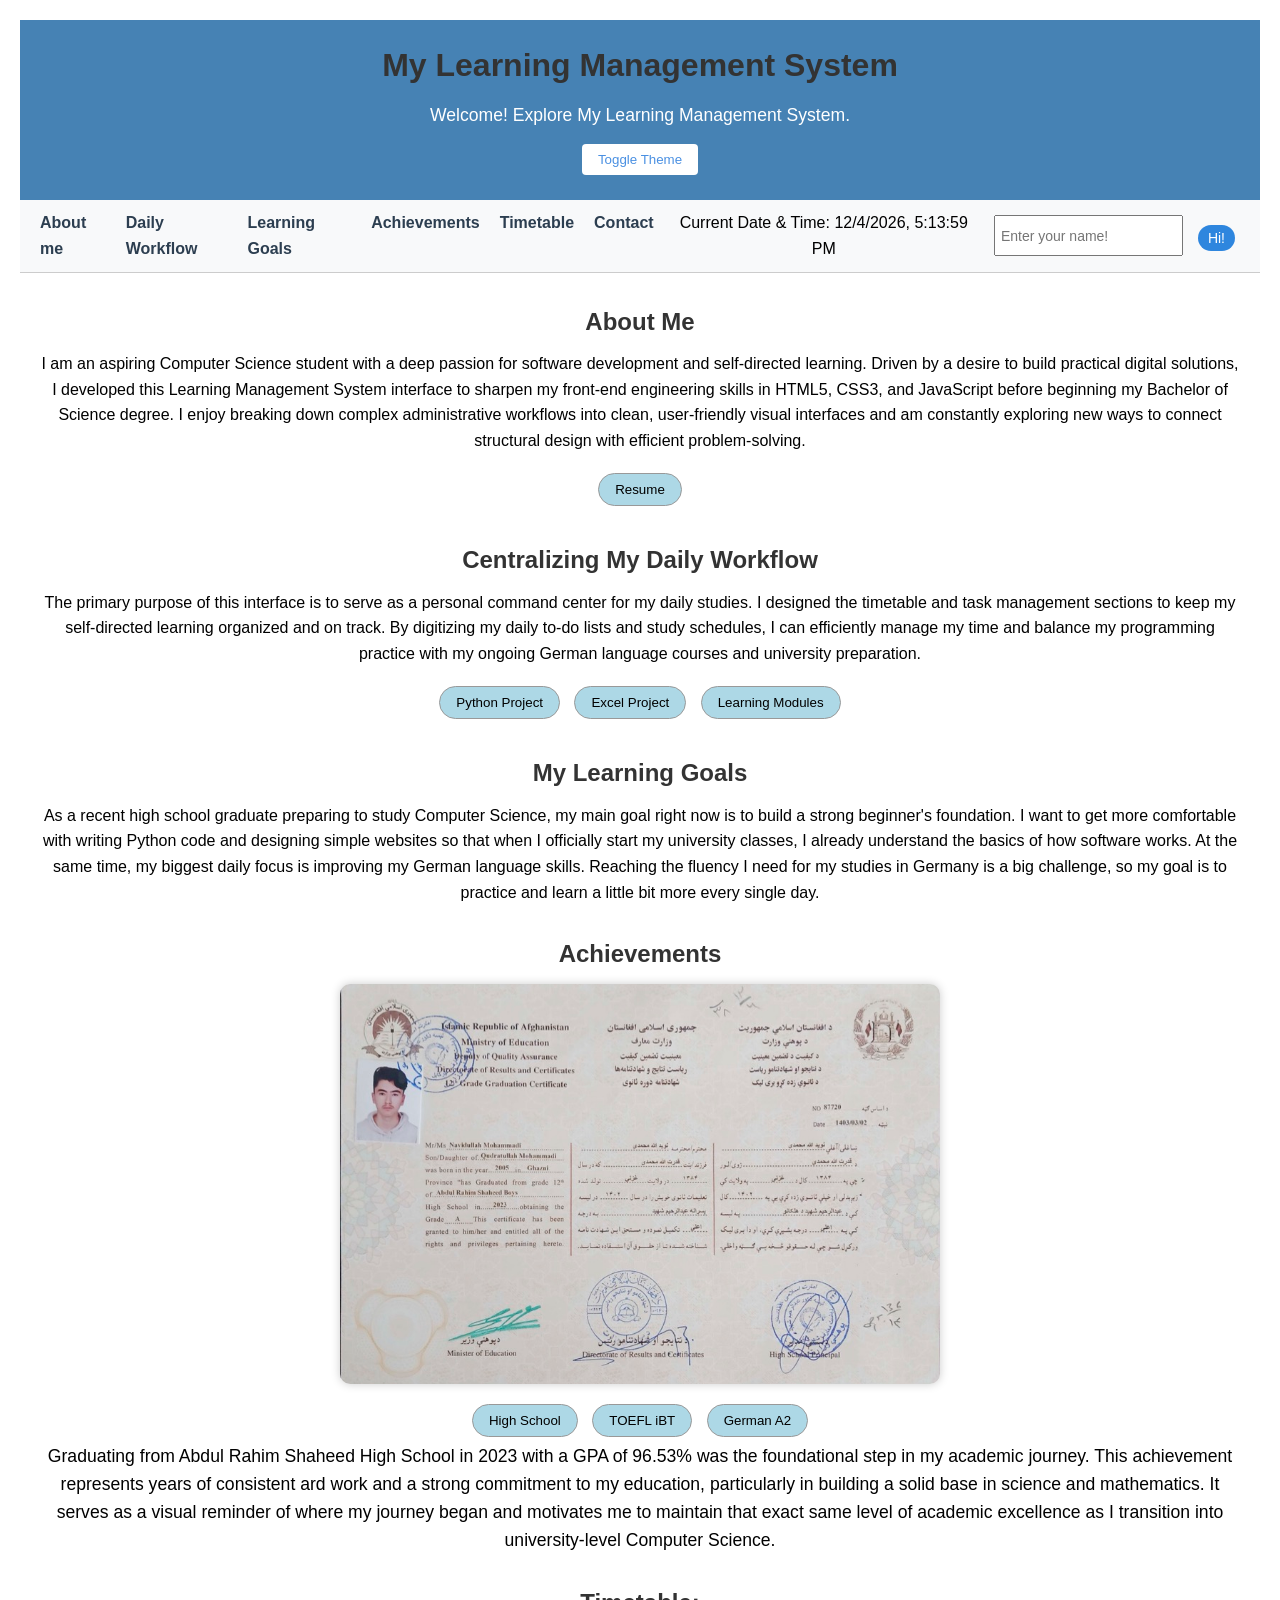
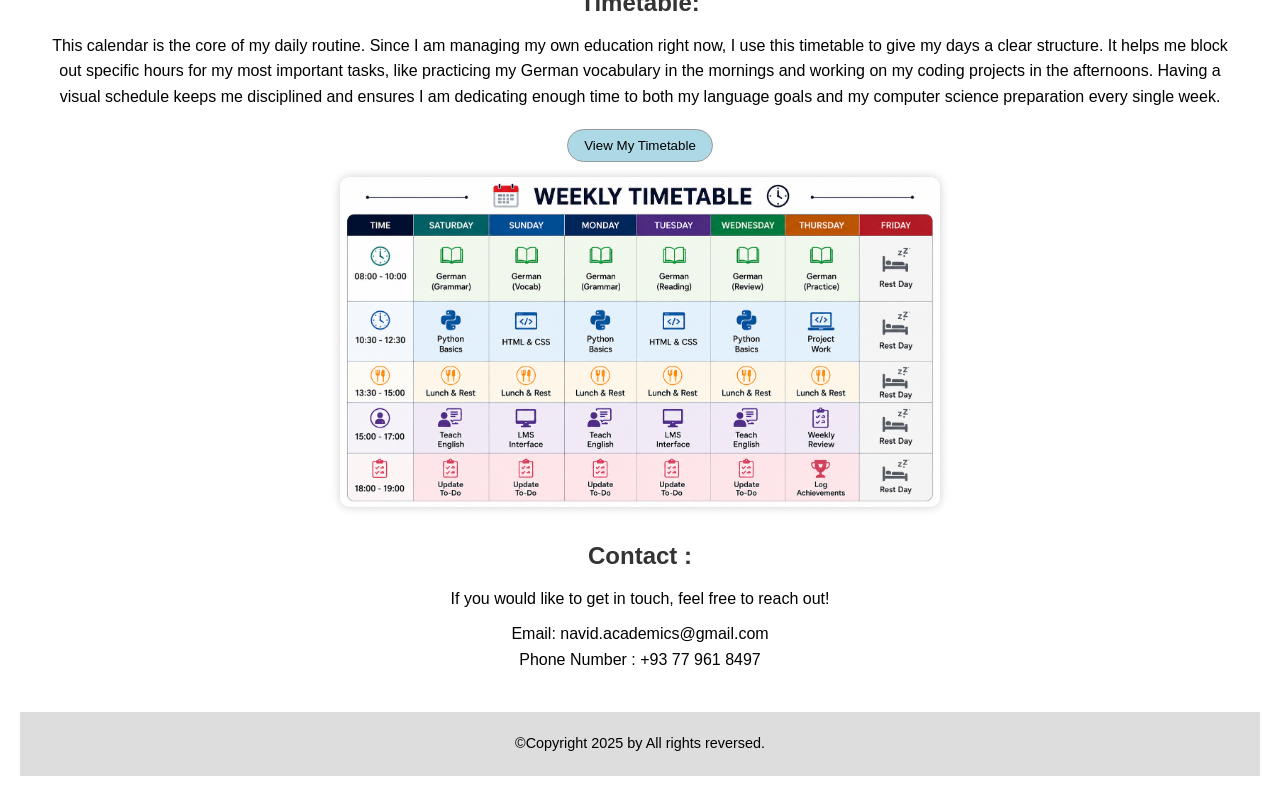
<file: index.html>
<html data-theme="light">
    <head>    
        <meta charset="utf-8">
        <!-- title of the page -->    
        <title>	My Learning Management System </title> 

        <!-- Link an external CSS file -->
        <link rel="stylesheet" href="style.css"> 
 
    </head>  
    <body>    
        <header> 
            <h1 id="welcome"> My Learning Management System </h1> 
            <p>Welcome! Explore My Learning Management System.</p>   
            <button onclick="toggleTheme()">Toggle Theme</button>
        </header>    
        <nav>
            <div class="nav-container">
                <ul>
                    <li><a href="#">About me</a></li>        
                    <li><a href="#experience">Daily Workflow</a></li>     
                    <li><a href="#goals">Learning Goals</a></li> 
                    <li><a href="#gallery">Achievements</a></li>
                    <li><a href="#timetable">Timetable</a></li>
                    <li><a href="#contact">Contact</a></li>          
                </ul>
                <p style="color: black;"id="datetime"></p>
                <form onsubmit="printusername(event)">
                    <input type="text" id="user_name_input" placeholder="Enter your name!">
                    <button type="submit">Hi!</button>      
                </form>
            </div>
        </nav>    

        <main> 

            <section id="about">
                <h2>About Me</h2>
                <p>
                    I am an aspiring Computer Science student with a deep passion for software development
                    and self-directed learning. Driven by a desire to build practical digital solutions, 
                    I developed this Learning Management System interface to sharpen my front-end engineering 
                    skills in HTML5, CSS3, and JavaScript before beginning my Bachelor of Science degree.
                     I enjoy breaking down complex administrative workflows into clean, user-friendly 
                     visual interfaces and am constantly exploring new ways to connect structural design 
                     with efficient problem-solving.
                </p>
                <div class="goals-btn">
                    <button onclick="location.href='cv.html'">Resume</button>
                </div>
                
            </section>

            <section id="experience">
                <h2>Centralizing My Daily Workflow</h2>
                <p>
                    The primary purpose of this interface is to serve as a personal command 
                    center for my daily studies. I designed the timetable and task management 
                    sections to keep my self-directed learning organized and on track. By 
                    digitizing my daily to-do lists and study schedules, I can efficiently 
                    manage my time and balance my programming practice with my ongoing German 
                    language courses and university preparation.
                </p>

                <div class="goals-btn">
                    <button onclick="location.href='pythonProject.html'">Python Project</button>
                    <button onclick="location.href='ExcelProject.html'">Excel Project</button>
                    <button onclick="location.href='module.html'">Learning Modules</button>
                </div>

            </section>
            
            <section id="goals">
                <h2>My Learning Goals </h2>
                <p>
                    As a recent high school graduate preparing to study Computer Science, 
                    my main goal right now is to build a strong beginner's foundation.
                     I want to get more comfortable with writing Python code and designing
                      simple websites so that when I officially start my university classes,
                       I already understand the basics of how software works. At the same time, 
                       my biggest daily focus is improving my German language skills. Reaching 
                       the fluency I need for my studies in Germany is a big challenge, 
                       so my goal is to practice and learn a little bit more every single day.
                </p>
            </section>

            <section id="gallery">

                <h2> Achievements </h2>

                <div id="image_holder">
                    <img class="gallery-img active" src="image1.jpg" alt="Photos of the University of South Australia" />
                    <img class="gallery-img" src="image2.jpg" alt=" photo of university library  " />
                    <img class="gallery-img"  src="image3.jpg" alt="photo of university labs " />
                </div>

                <div id="icon_holder">
                    <button onclick="showGallery(0)">High School</button>
                    <button onclick="showGallery(1)">TOEFL iBT</button>
                    <button onclick="showGallery(2)">German A2</button>
                </div>
                
                <div id="discription_holder">
                    <p class="gallery-desc active">
                        Graduating from Abdul Rahim Shaheed High School in 2023 with a GPA of 96.53% was the 
                        foundational step in my academic journey. This achievement represents years of consistent 
                        ard work and a strong commitment to my education, particularly in building a solid base 
                        in science and mathematics. It serves as a visual reminder of where my journey began and 
                        motivates me to maintain that exact same level of academic excellence as I transition into 
                        university-level Computer Science.
                    </p>
                    <p class="gallery-desc">
                        Achieving a score of 97 on the TOEFL iBT in 2024 was a major personal and academic milestone. 
                        This certificate proves my ability to independently master complex subjects and effectively 
                        communicate in an international academic environment. Reaching an advanced English level has 
                        not only allowed me to confidently access global programming resources and self-teach technical 
                        skills, but it also fully prepares me for the international tech community I will be joining in Germany.
                    </p>
                    <p class="gallery-desc">
                        Earning my German A2 certification represents my ongoing dedication to integrating into the German 
                        educational system. Because mastering the language is the most critical step before beginning my 
                        preparatory year, this certificate stands as proof of my daily discipline and steady progress. 
                        It marks my transition from a complete beginner to someone who can navigate foundational 
                        communication, serving as the perfect stepping stone toward the advanced fluency required 
                        for my future university studies. 
                    </p>
                </div>

            </section>

            <section id ="timetable">
                <h2>Timetable: </h2>
                <p>
                    This calendar is the core of my daily routine. Since I am managing my own 
                    education right now, I use this timetable to give my days a clear structure. 
                    It helps me block out specific hours for my most important tasks, like practicing 
                    my German vocabulary in the mornings and working on my coding projects in the afternoons. 
                    Having a visual schedule keeps me disciplined and ensures I am dedicating enough time 
                    to both my language goals and my computer science preparation every single week.
                </p>
                <div class="timetable-btn">
                    <button onclick="location.href='timetable.html'">View My Timetable</button>
                </div>
                <img src="image0.jpg" alt="Timetable"/>
            </section>

            <section id="contact">
                <h2>Contact :</h2>
                    <p>If you would like to get in touch, feel free to reach out!</p>
                    <ul>
                        <li>Email: navid.academics@gmail.com</li>
                        <li>Phone Number : +93 77 961 8497</li>
                    </ul>
            </section>

            <footer>   <p>©Copyright 2025 by <inset your="Rahmatullah" name="Rahmatullah"> All rights reversed.</inset></p>    </footer>  

         </main>

         <script src="script.js"></script>
    </body>
</html>
</file>
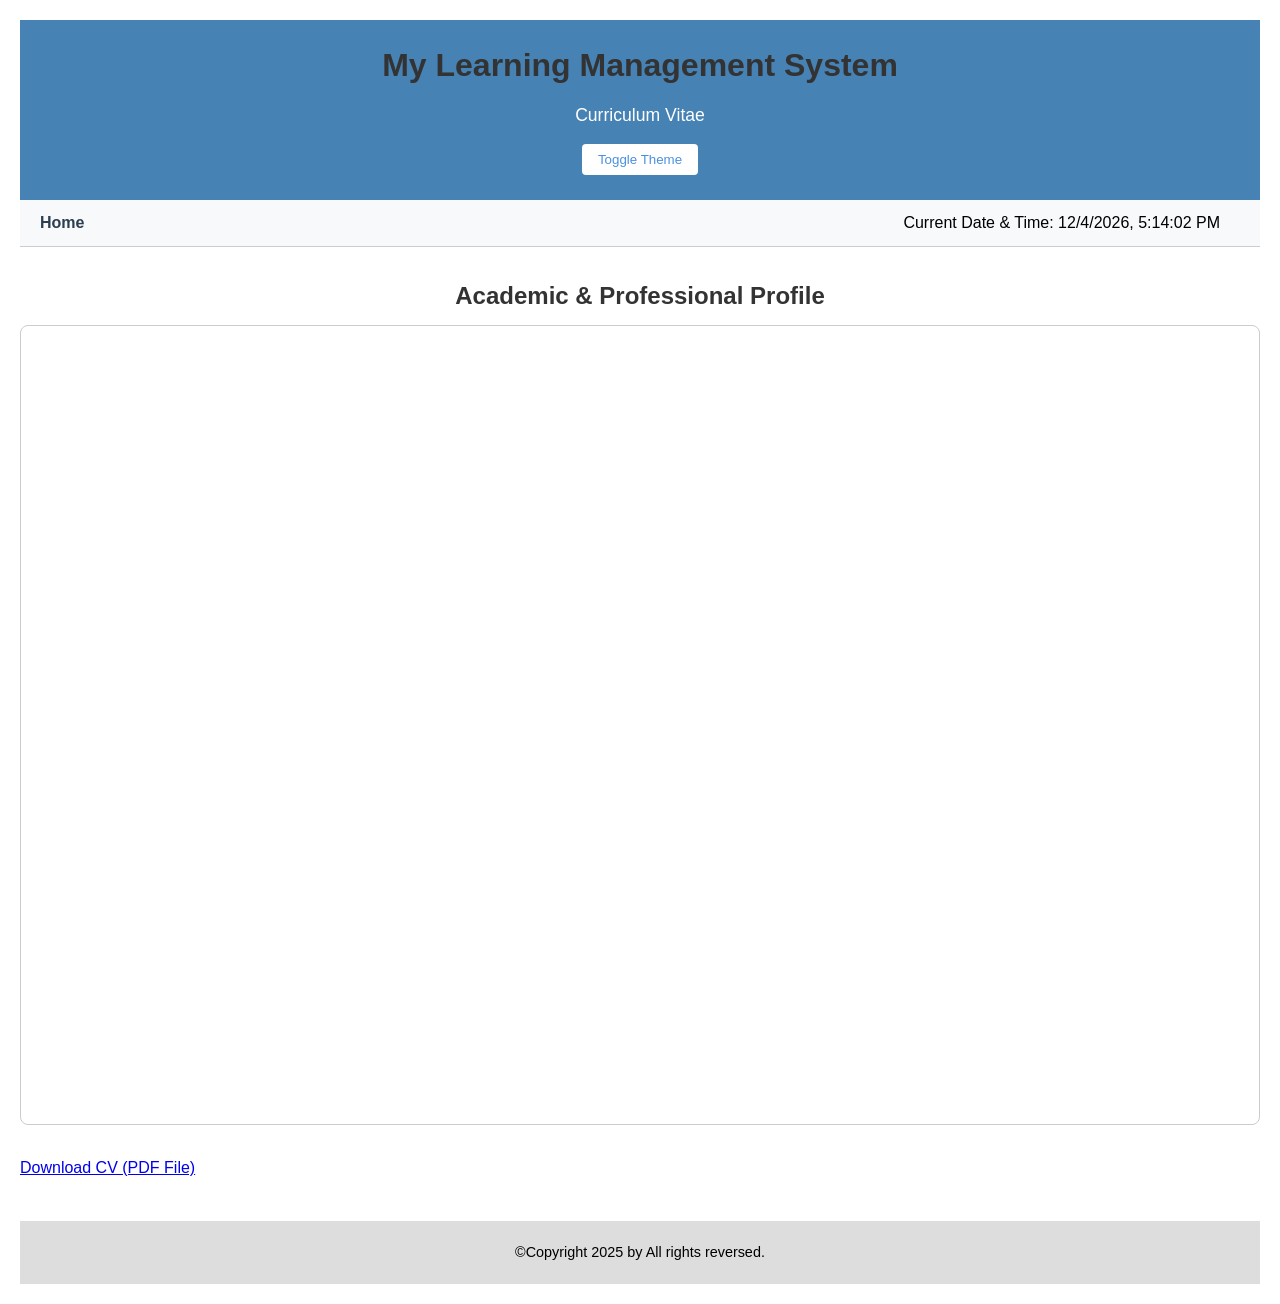
<file: cv.html>
<html data-theme="light">
    <head>    
        <meta charset="utf-8">
        <!-- title of the page -->    
        <title>	My Learning Management System </title> 

        <!-- Link an external CSS file -->
        <link rel="stylesheet" href="style.css"> 
 
    </head>  
    <body>    
        <header> 
            <h1 id="welcome"> My Learning Management System </h1> 
            <p> Curriculum Vitae </p>   
            <button onclick="toggleTheme()">Toggle Theme</button>
        </header>    
        <nav>
            <div class="nav-container">
                <ul>
                    <li><a href="index.html">Home</a></li>        
                             
                </ul>
                <p style="color: black;"id="datetime"></p>
                
            </div>
        </nav>    

        <main>
            <section class="cv-section">
                <h2>Academic & Professional Profile</h2>
                
                <!-- The iframe embeds the PDF directly into the layout -->
                <iframe src="NavidullahMohammadi_CV.pdf" width="100%" height="800px" style="border: 1px solid #ccc; border-radius: 8px;">
                    <!-- Fallback text just in case their browser doesn't support PDFs -->
                    <p>Your browser does not support PDFs. 
                    <a href="NavidullahMohammadi_CV.pdf" download>Download the PDF</a>.
                    </p>
            </iframe>
            </section>
                <a href="NavidullahMohammadi_CV.pdf" download="NavidullahMohammadi_CV.pdf" class="btn-download">
                    Download CV (PDF File)
                </a>
            </section>

            <footer>   <p>©Copyright 2025 by All rights reversed.</inset></p>    </footer>  

        </main>

         <script src="script.js"></script>
    </body>
</html>
</file>
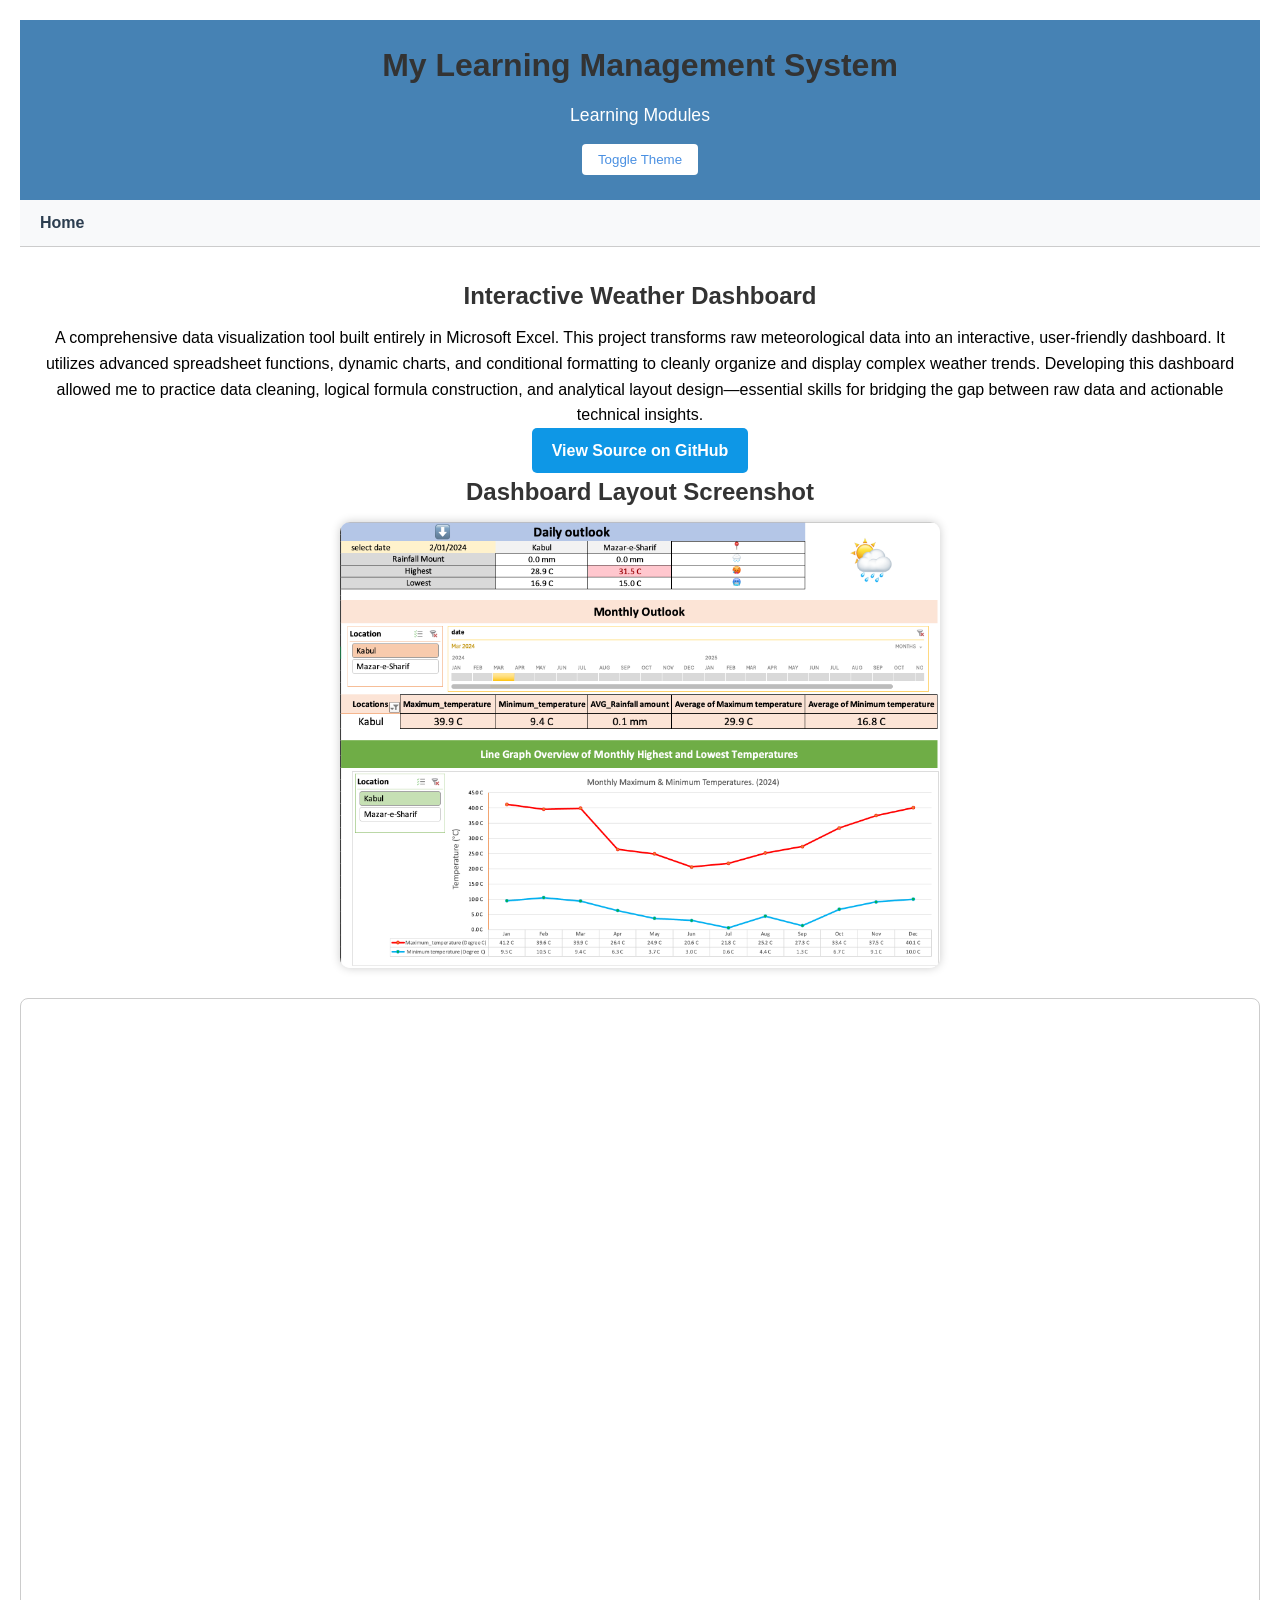
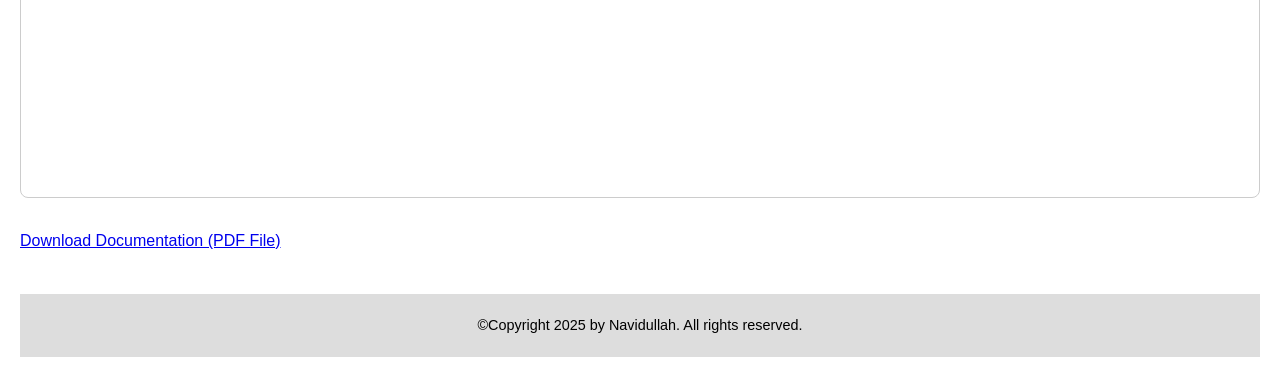
<file: ExcelProject.html>
<html data-theme="light">
    <head>    
        <meta charset="utf-8">
        <title> My Learning Management System </title> 

        <link rel="stylesheet" href="style.css"> 
 
    </head>  
    <body>    
        <header> 
            <h1 id="welcome"> My Learning Management System </h1> 
            <p>Learning Modules </p>   
            <button onclick="toggleTheme()">Toggle Theme</button>
        </header>    
        <nav>
            <div class="nav-container">
                <ul>
                    <li><a href="index.html">Home</a></li>        
                             
                </ul>
                <p style="color: black;"id="datetime"></p>
                
            </div>
        </nav>    

        <main>
            <section id="project">
    <h2>Interactive Weather Dashboard</h2>
    
    <div class="project-layout">
        <div class="project-details">
            <p id="password-hint">
                A comprehensive data visualization tool built entirely in Microsoft Excel. 
                This project transforms raw meteorological data into an interactive, 
                user-friendly dashboard. It utilizes advanced spreadsheet functions, 
                dynamic charts, and conditional formatting to cleanly organize and 
                display complex weather trends. Developing this dashboard allowed me 
                to practice data cleaning, logical formula construction, and analytical 
                layout design—essential skills for bridging the gap between raw data and 
                actionable technical insights.
            </p>
            
            <a href="https://github.com/Navid-pro/Interactive-Weather-Dashboard.git" target="_blank" class="btn-github">
                View Source on GitHub
            </a>
        </div>

        <div class="project-visual">
            <h2>Dashboard Layout Screenshot</h2>
            <img src="DashboarScreenshot.jpg" alt="Dashboard screenshot">
        </div>
        <section>
             <!-- The iframe embeds the PDF directly into the layout -->
                <iframe src="DashboardGuide.pdf" width="100%" height="800px" style="border: 1px solid #ccc; border-radius: 8px;">
                    <!-- Fallback text just in case their browser doesn't support PDFs -->
                    <p>Your browser does not support PDFs. 
                    <a href="DashboardGuide.pdf" download>Download the PDF</a>.
                    </p>
            </iframe>
            </section>
                <a href="DashboardGuide.pdf" download="DashboardGuide.pdf" class="btn-download">
                    Download Documentation (PDF File)
                </a>
        </section>
    </div>
</section>

            <footer>   
                <p>©Copyright 2025 by Navidullah. All rights reserved.</p>
</file>
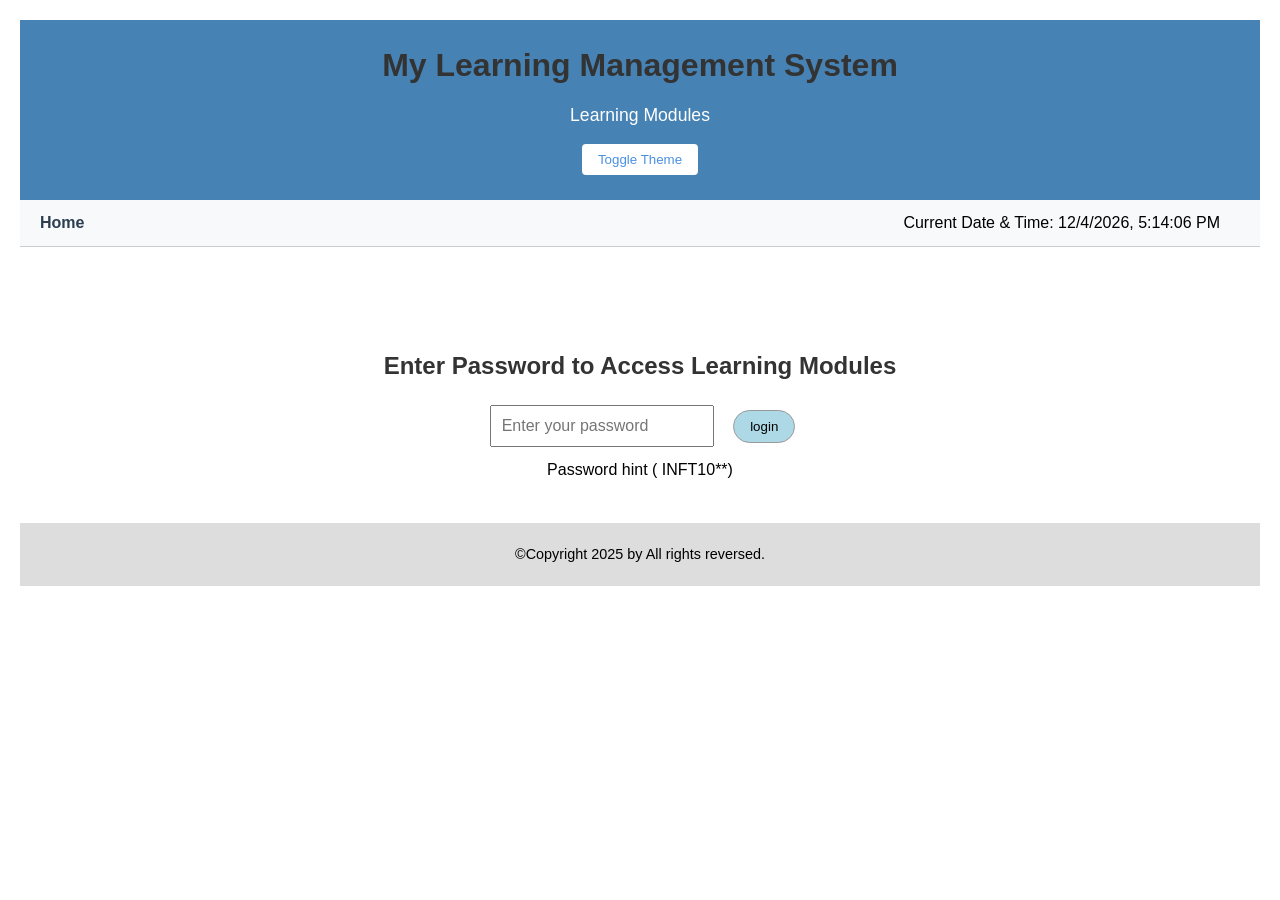
<file: module.html>
<html data-theme="light">
    <head>    
        <meta charset="utf-8">
        <!-- title of the page -->    
        <title>	My Learning Management System </title> 

        <!-- Link an external CSS file -->
        <link rel="stylesheet" href="style.css"> 
 
    </head>  
    <body>    
        <header> 
            <h1 id="welcome"> My Learning Management System </h1> 
            <p>Learning Modules </p>   
            <button onclick="toggleTheme()">Toggle Theme</button>
        </header>    
        <nav>
            <div class="nav-container">
                <ul>
                    <li><a href="index.html">Home</a></li>        
                             
                </ul>
                <p style="color: black;"id="datetime"></p>
                
            </div>
        </nav>    

        <main>
            <section id ="todo-list" style="display: none;">

                <h2> My Learning Modules </h2>
                <div id="userprompt">
                    <input type="text" id="taskInput" placeholder="Enter task and duration">
                </div> 
                <div id="taskbtn">
                    <button onclick="addTask()">Add</button>
                    <button onclick="">Save</button>
                    <button onclick="">Load</button>
                 </div>
                 <ul id="taskList"></ul> 

            </section>
            <section id="password">
                <h2>Enter Password to Access Learning Modules</h2>
                <input type="password" id="password-input" placeholder="Enter your password">
                <button onclick="checkpassword()">login</button>
                <p id="password-hint">Password hint ( INFT10**)</p>
            </section>
            <footer>   <p>©Copyright 2025 by <inset your="Rahmatullah" name="Rahmatullah"> All rights reversed.</inset></p>    </footer>  
        </main>

         <script src="script.js"></script>
    </body>
</html>
</file>
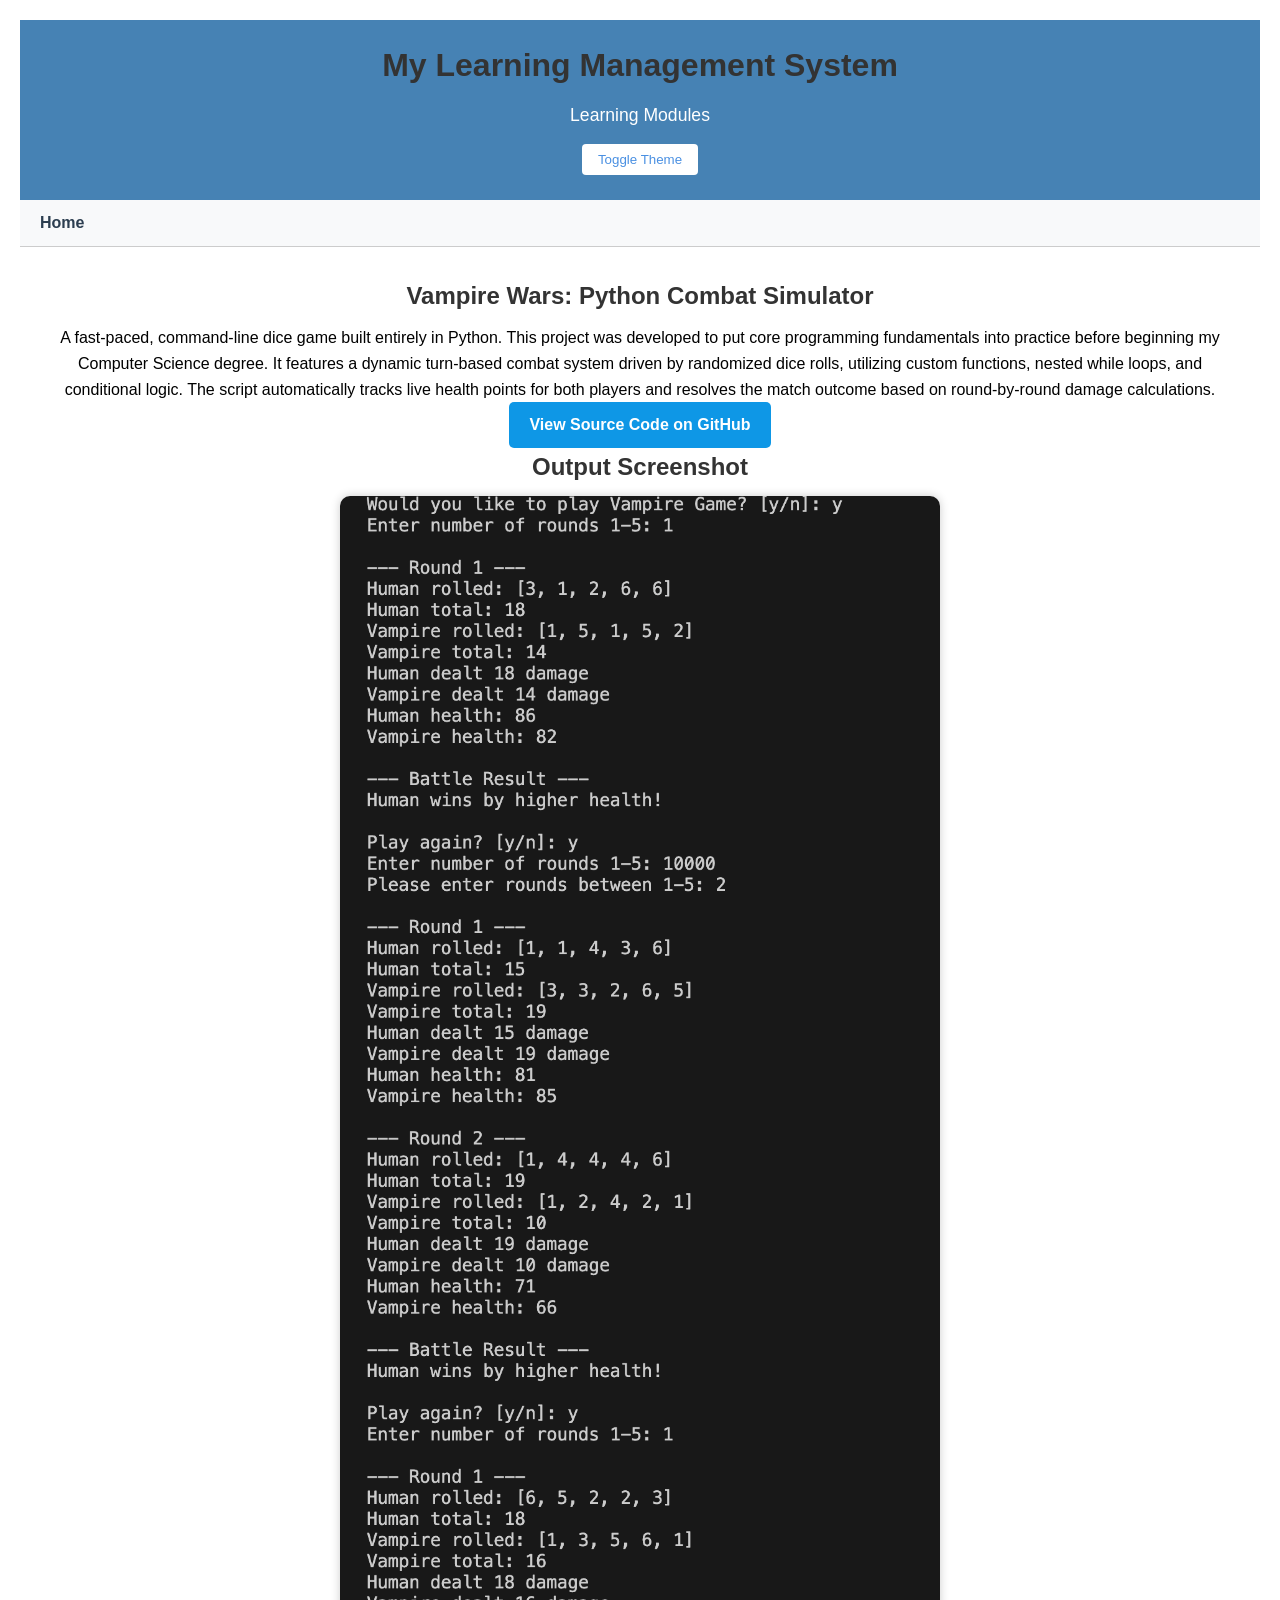
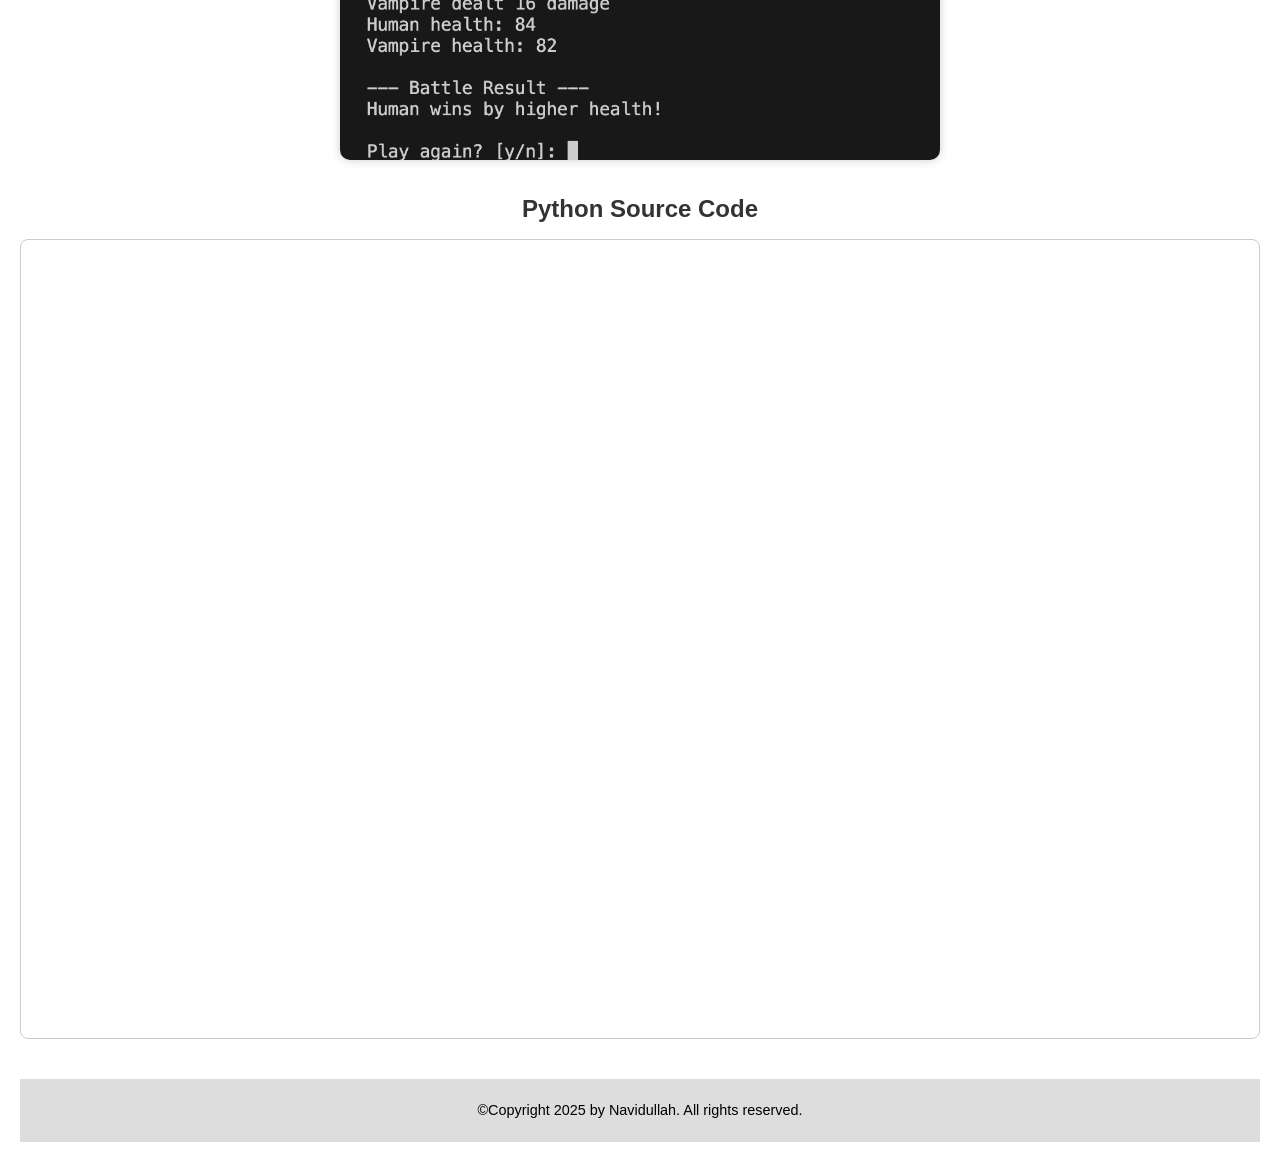
<file: pythonProject.html>
<html data-theme="light">
    <head>    
        <meta charset="utf-8">
        <title> My Learning Management System </title> 

        <link rel="stylesheet" href="style.css"> 
 
    </head>  
    <body>    
        <header> 
            <h1 id="welcome"> My Learning Management System </h1> 
            <p>Learning Modules </p>   
            <button onclick="toggleTheme()">Toggle Theme</button>
        </header>    
        <nav>
            <div class="nav-container">
                <ul>
                    <li><a href="index.html">Home</a></li>        
                             
                </ul>
                <p style="color: black;"id="datetime"></p>
                
            </div>
        </nav>    

        <main>
            <section id="project">
    <h2>Vampire Wars: Python Combat Simulator</h2>
    
    <div class="project-layout">
        <div class="project-details">
            <p id="password-hint">
                A fast-paced, command-line dice game built entirely in Python. 
                This project was developed to put core programming fundamentals into practice 
                before beginning my Computer Science degree. It features a dynamic turn-based 
                combat system driven by randomized dice rolls, utilizing custom functions, 
                nested while loops, and conditional logic. The script automatically tracks 
                live health points for both players and resolves the match outcome based on 
                round-by-round damage calculations.
            </p>
            
            <a href="https://github.com/Navid-pro/Vampire-Wars.git" target="_blank" class="btn-github">
                View Source Code on GitHub
            </a>
        </div>

        <div class="project-visual">
            <h2>Output Screenshot</h2>
            <img src="Screenshot.jpg" alt="Vampire Wars Gameplay Screenshot">
            <section class="cv-section">
                <h2>Python Source Code</h2>
                
                <!-- The iframe embeds the PDF directly into the layout -->
                <iframe src="pythonCode.pdf" width="100%" height="800px" style="border: 1px solid #ccc; border-radius: 8px;">
                    <!-- Fallback text just in case their browser doesn't support PDFs -->
                    <p>Your browser does not support PDFs. 
                    <a href="pythonCode.pdf" download>Download the PDF</a>.
                    </p>
            </iframe>
            </section>
        </div>
    </div>
</section>

            <footer>   
                <p>©Copyright 2025 by Navidullah. All rights reserved.</p>
</file>
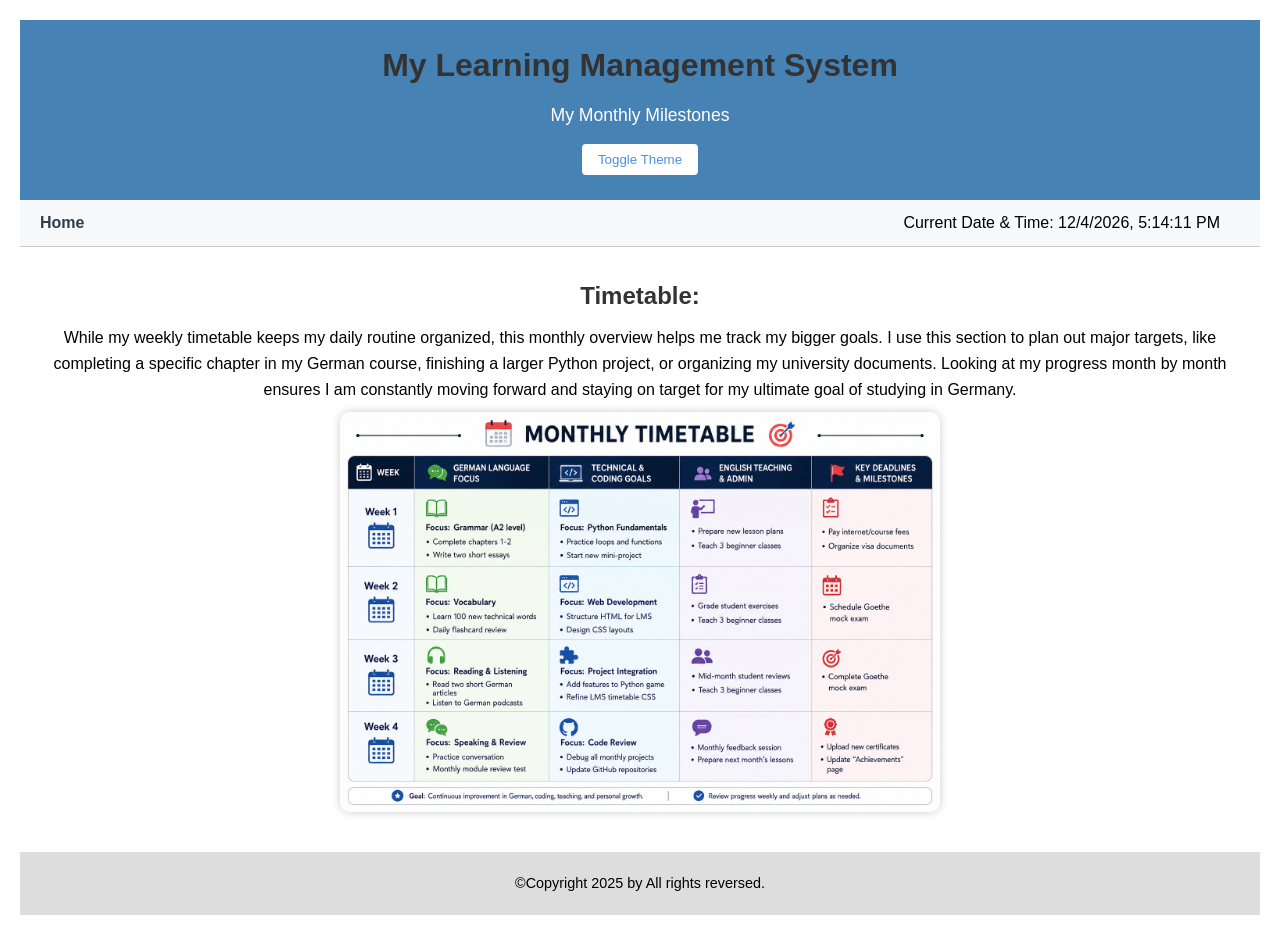
<file: timetable.html>
<html data-theme="light">
    <head>    
        <meta charset="utf-8">
        <!-- title of the page -->    
        <title>	My Learning Management System </title> 

        <!-- Link an external CSS file -->
        <link rel="stylesheet" href="style.css"> 
 
    </head>  
    <body>    
        <header> 
            <h1 id="welcome"> My Learning Management System </h1> 
            <p>My Monthly Milestones </p>   
            <button onclick="toggleTheme()">Toggle Theme</button>
        </header>    
        <nav>
            <div class="nav-container">
                <ul>
                    <li><a href="index.html">Home</a></li>        
                             
                </ul>
                <p style="color: black;"id="datetime"></p>
                
            </div>
        </nav>    

        <main>
            <section id ="timetable">
                <h2>Timetable: </h2>
                <p>
                    While my weekly timetable keeps my daily routine organized, 
                    this monthly overview helps me track my bigger goals. 
                    I use this section to plan out major targets, like completing a 
                    specific chapter in my German course, finishing a larger Python 
                    project, or organizing my university documents. Looking at my 
                    progress month by month ensures I am constantly moving forward 
                    and staying on target for my ultimate goal of studying in Germany.
                </p>
                <img src="Image4.jpg" alt="Timetable"/>
            </section>
            <footer>   <p>©Copyright 2025 by <inset your="Navidullah" name="Navidullah"> All rights reversed.</inset></p>    </footer>  
        </main>

         <script src="script.js"></script>
    </body>
</html>
</file>
<file: style.css>
:root {
  --primary-color: #4a90e2;
  --secondary-color: #50e3c2;
  --bg-color: #ffffff;
  --font-color: #000000;
  --heading-color: #333333;
}

[data-theme="dark"] {
  --primary-color: #0d6efd;
  --secondary-color: #6610f2;
  --bg-color: #121212;
  --font-color: #f0f0f0;
  --heading-color: #ffffff;
}



/* scroll smoothly when click on link in navagation menu */
html {
  scroll-behavior: smooth;
}

/* Basic Reset */
* {
  margin: 0;
  padding: 0;
  box-sizing: border-box;
}

body {
  font-family: Arial, sans-serif;
  background-color: var(--bg-color);
  color:var(--font-color);
  line-height: 1.6;
  padding: 20px;
}

h1, h2, h3 {
  color: var(--heading-color);
}

/* Header */
header {
  background-color: #4682b4; 
  color: white;
  text-align: center;
  padding: 20px;
}

header h1 {
  font-size: 2em;
}

header p {
  margin-top: 10px;
  font-size: 1.1em;
}

header button {
  margin-top: 15px;
  padding: 8px 16px;
  background-color: white;
  color: var(--primary-color);
  border:#00FFCC;
  border-radius: 4px;
  cursor: pointer;
}

/* Navigation Bar */
nav {
  background-color: #F8F9FA;
  border-bottom: 1px solid #ccc;
  padding: 10px 20px;
}

.nav-container {
  display: flex;
  justify-content: space-between;
  align-items: center;
}

nav ul {
  list-style: none;
  display: flex;
  gap: 20px;
  padding: 0;
  margin: 0;
}

nav li {
  display: inline;
}

nav a {
  text-decoration: none;
  color: #2c3e50;
  font-weight: bold;
}

/* Form */
nav form {
  display: flex;
  gap: 10px;
}

nav input[type="text"] {
  padding: 5px;
  font-size: 14px;
}

nav button {
  padding: 5px 10px;
  font-size: 14px;
  background-color: rgb(46, 134, 222);
  color: white;
  border: none;
  cursor: pointer;
}


/* Main Sections */
main section {
  margin: 30px 0;
}

h2 {
  color:var(--heading-color);
  margin-bottom: 10px;
  text-align: center;
}

p {
  text-align: center;
  margin-left: 20px;
  margin-right: 20px;
}

img{
  width: 600px;
  max-width: 600px;
  display: block;
  margin:10px auto auto;
  border-radius: 10px;
  box-shadow: 0 0 10px #ccc;
}

/* Gallery */
#gallery {
  text-align: center;
}

#image_holder img {
  width: 600px;         
  height: 400px;        
  object-fit: cover;
  display: none;
  margin:auto;
  margin-bottom: 10px;
  border-radius: 10px;
  box-shadow: 0 0 10px #ccc;
}

#image_holder img.active {
  display: block;
}

#discription_holder p {
  display: none;
  font-size: 1.1em;
  color: #555;
}

#discription_holder p.active {
  display: block;
  color: var(--font-color);
}

button {
  padding: 8px 16px;
  margin: 5px;
  background-color: #ADD8E6;
  color: #000;
  border: 1px solid #999;
  border-radius: 20px;
  cursor: pointer;
  margin-top: 10px;

}

.timetable-btn, .goals-btn {
  text-align: center;
  margin-top: 10px;
}

button:hover {
  background-color: #ccc;
}

/* Contact */
#contact ul {
  list-style-type: none;
  margin-top: 10px;
  text-align: center;
}

/* Footer */
footer {
  text-align: center;
  padding: 20px;
  background-color: #ddd;
  margin-top: 40px;
  font-size: 0.9em;
  color:#000;
}


/* table of the second page (timtable)
  table designe */

.lecture
 {
  background-color: #d0f0fd;
  color:black;
}

.tutorial 
{
  background-color: #ffe4b5;
  color:black;
}
.selfstudy
{
 background-color: #faf213;
 color:black;
}
table 
{
  border-collapse: collapse;
  width: 100%;
  margin-top: 20px;
}

table, th, td {
  color: var(--font-color);
  background-color: var(--bg-color);
  border: 1px solid #ccc;
  padding: 10px;
  text-align: center;
}

[data-theme="dark"] .lecture {
  background-color: #0d4d66;
  color: white;
}

[data-theme="dark"] .tutorial {
  background-color: #cc8a00;
  color: white;
}

[data-theme="dark"] .selfstudy {
  background-color: #c9b900; 
  color: black;
}

/* TO DO LIST STYLE BELLOW: */

#password {
    text-align: center;
    margin-top: 100px;
}

#password-input {
    padding: 10px;
    font-size: 16px;
    margin: 10px;
}

#userprompt,
#taskbtn{
  text-align: center;
}

#taskInput {
  text-align: center;
  width: 500px;
  padding: 10px;
  font-size: 16px;
  border: 1px solid #aaa;
  border-radius: 5px;
}

#taskList {
  list-style: none;
  padding: 0;
  max-width: 400px;
  margin: 20px auto;
  text-align: left;
}

#taskList li {
  background-color: #f0f0f0;
  padding: 8px 12px;
  margin-bottom: 10px;
  border-radius: 5px;
  display: flex;
  justify-content: space-between;
  align-items: center;
}

/* GitHub Button Styling */
.btn-github {
    display: block;
    width: fit-content; 
    margin: 0 auto;     
    
    padding: 10px 20px;
    background-color: #0e97e6;
    color: white;
    text-decoration: none;
    border-radius: 5px;
    font-weight: bold;
    transition: background-color 0.3s ease;
  
}
</file>
